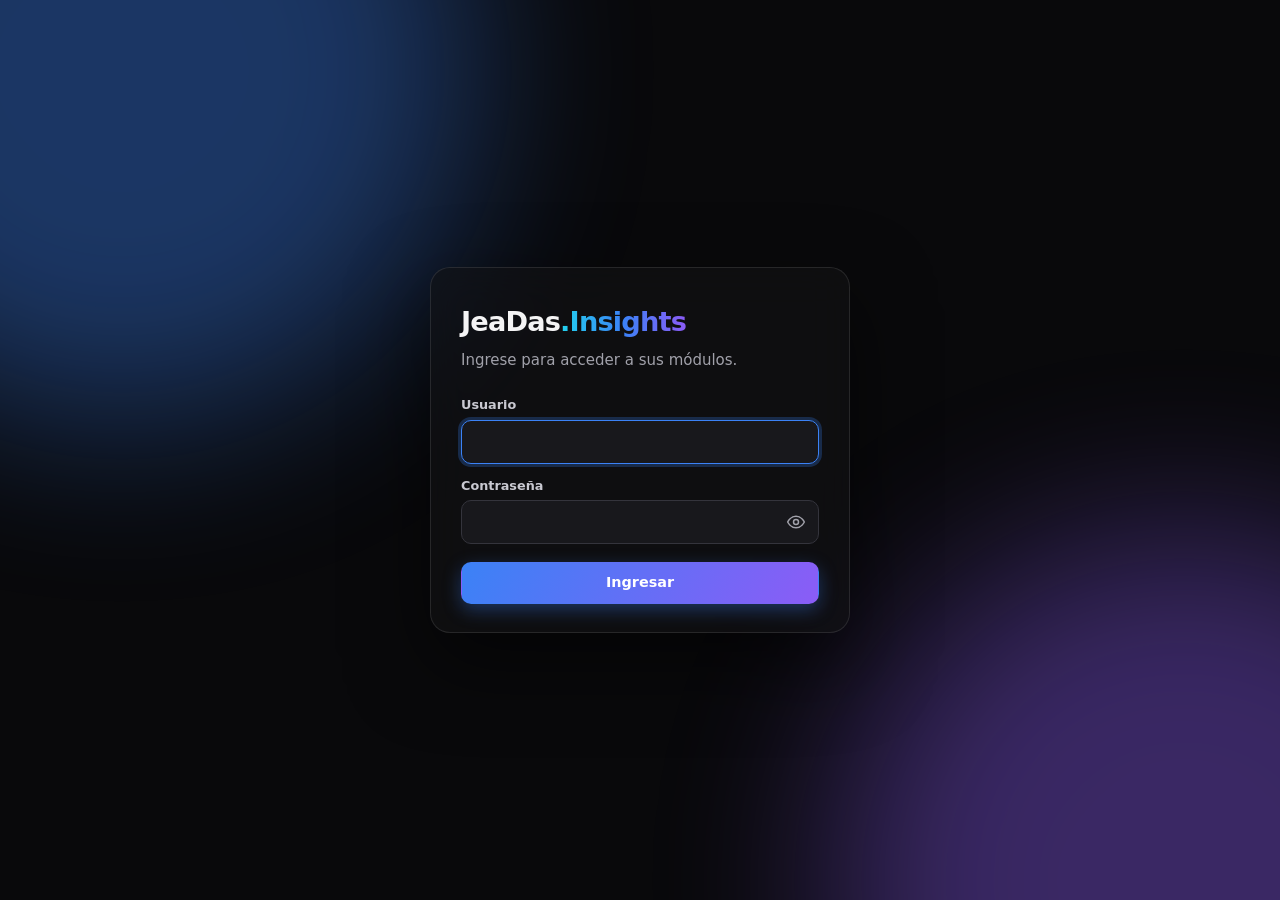
<file: index.html>
<!doctype html>
<html lang="es">
<head>
<meta charset="utf-8">
<meta name="viewport" content="width=device-width,initial-scale=1">
<title>JeaDas.Insights</title>
<meta name="theme-color" content="#09090b">
<link rel="icon" href="data:image/svg+xml,%3Csvg xmlns='http://www.w3.org/2000/svg' viewBox='0 0 32 32'%3E%3Crect width='32' height='32' rx='8' fill='%2309090b'/%3E%3Cpath d='M9 22V10h5a4 4 0 010 8h-2' stroke='%2322d3ee' stroke-width='3' fill='none' stroke-linecap='round'/%3E%3C/svg%3E">
<link rel="stylesheet" href="css/shell.css">
</head>
<body>
<div id="bar"></div>
<div id="root"></div>
<div id="toasts" role="status" aria-live="polite"></div>
<script src="config.js"></script>
<script src="js/shell.js"></script>
</body>
</html>
</file>
<file: css/shell.css>
:root{
  color-scheme:dark;
  --bg:#09090b;--s1:#121214;--s2:#18181c;--s3:#202027;--line:#2a2a31;--line2:#3a3a44;
  --ink:#f4f4f5;--mut:#a1a1aa;--dim:#71717a;
  --jdi-primary:#3b82f6;--jdi-secondary:#8b5cf6;--cyan:#22d3ee;--ok:#22c55e;--warn:#f59e0b;--bad:#ef4444;
  --r:14px;--ease:cubic-bezier(.2,.75,.25,1);
  font-family:Inter,ui-sans-serif,system-ui,-apple-system,"Segoe UI",Roboto,sans-serif;
}
*{box-sizing:border-box}
html,body{height:100%}
body{margin:0;background:var(--bg);color:var(--ink);font-size:15px;line-height:1.5;-webkit-font-smoothing:antialiased}
h1,h2,h3,p{margin:0;overflow-wrap:anywhere}
button,input,select,textarea{font:inherit;color:inherit}
[hidden]{display:none!important}
:focus-visible{outline:3px solid color-mix(in srgb,var(--jdi-primary) 55%,transparent);outline-offset:2px;border-radius:6px}
.mut{color:var(--mut)}.sm{font-size:.86rem}.mono{font-variant-numeric:tabular-nums}

/* ---------- controles ---------- */
.btn{display:inline-flex;align-items:center;justify-content:center;gap:8px;min-height:42px;padding:9px 16px;border:1px solid var(--line2);border-radius:10px;background:var(--s3);cursor:pointer;font-weight:600;font-size:.9rem;transition:transform .2s var(--ease),filter .2s,border-color .2s,background .2s}
.btn:hover{border-color:#52525e;background:#27272f}
.btn:active{transform:scale(.985)}
.btn.pri{border-color:transparent;background:linear-gradient(120deg,var(--jdi-primary),var(--jdi-secondary));color:#fff;box-shadow:0 6px 18px color-mix(in srgb,var(--jdi-primary) 35%,transparent)}
.btn.pri:hover{filter:brightness(1.12)}
.btn.bad{color:#fca5a5;border-color:#5b2226;background:#2a1517}
.btn.xs{min-height:32px;padding:4px 10px;font-size:.8rem;border-radius:8px}
.btn[disabled]{opacity:.5;cursor:not-allowed}
label.f{display:block;font-size:.8rem;font-weight:600;color:#c9c9d1;margin-bottom:12px}
label.f>span{display:block;margin-bottom:5px}
input[type=text],input[type=password],input[type=email],input[type=date],input[type=number],input[type=url],select,textarea{width:100%;min-height:44px;padding:10px 12px;background:var(--s2);border:1px solid #34343c;border-radius:10px;outline:none;transition:border-color .2s,box-shadow .2s}
input[type=color]{width:100%;height:44px;padding:3px;background:var(--s2);border:1px solid #34343c;border-radius:10px}
input:focus,select:focus,textarea:focus{border-color:var(--jdi-primary);box-shadow:0 0 0 3px color-mix(in srgb,var(--jdi-primary) 25%,transparent)}
input[type=date]{color-scheme:dark}
select option{background:#18181c}
.chk{display:flex;gap:10px;align-items:center;cursor:pointer;font-size:.9rem}
.chk input{width:18px;height:18px;accent-color:var(--jdi-primary)}
.hint{font-weight:400;color:var(--dim);font-size:.78rem;margin-top:4px;display:block}
.grid2{display:grid;grid-template-columns:repeat(2,minmax(0,1fr));gap:0 16px}
.row{display:flex;gap:10px;flex-wrap:wrap;align-items:center}
.row.between{justify-content:space-between}

/* ---------- acceso ---------- */
#login{position:fixed;inset:0;display:grid;place-items:center;padding:20px;overflow:hidden;isolation:isolate}
#login::before,#login::after{content:"";position:absolute;width:55vmax;height:55vmax;border-radius:50%;filter:blur(90px);opacity:.38;z-index:-1}
#login::before{background:var(--jdi-primary);left:-18vmax;top:-22vmax}
#login::after{background:var(--jdi-secondary);right:-20vmax;bottom:-26vmax}
.logincard{width:min(420px,100%);padding:34px 30px 28px;border-radius:20px;background:rgba(18,18,20,.62);border:1px solid rgba(255,255,255,.1);backdrop-filter:blur(22px) saturate(1.3);-webkit-backdrop-filter:blur(22px) saturate(1.3);box-shadow:0 30px 80px rgba(0,0,0,.55)}
.logincard .brand{font-size:1.7rem;margin-bottom:6px}
.logincard p.sub{color:var(--mut);margin-bottom:24px}
.brand{font-weight:800;letter-spacing:-.03em}
.brand i{font-style:normal;background:linear-gradient(90deg,var(--cyan),var(--jdi-primary),var(--jdi-secondary));-webkit-background-clip:text;background-clip:text;color:transparent}
.err{margin:0 0 14px;padding:10px 12px;border-radius:10px;background:#2a1517;border:1px solid #5b2226;color:#fecaca;font-size:.88rem}
.okmsg{margin:0 0 14px;padding:10px 12px;border-radius:10px;background:#10281a;border:1px solid #1d5a35;color:#bbf7d0;font-size:.88rem}

/* ---------- carcasa ---------- */
#app{min-height:100%;display:flex;flex-direction:column}
.top{position:sticky;top:0;z-index:30;display:flex;align-items:center;gap:14px;padding:12px clamp(14px,3vw,34px);background:rgba(9,9,11,.8);backdrop-filter:blur(14px);border-bottom:1px solid var(--line)}
.top .brand{font-size:1.2rem;cursor:pointer;background:none;border:0;padding:0}
.top .co{display:flex;align-items:center;gap:10px;margin-left:8px;padding-left:14px;border-left:1px solid var(--line);min-width:0}
.top .co img{height:30px;max-width:90px;object-fit:contain;border-radius:6px;background:#fff;padding:2px}
.top .co b{font-weight:600;white-space:nowrap;overflow:hidden;text-overflow:ellipsis;max-width:34vw}
.top .sp{flex:1}
.userbtn{display:flex;align-items:center;gap:10px;padding:5px 12px 5px 5px;border-radius:99px;background:var(--s2);border:1px solid var(--line);cursor:pointer}
.avatar{width:32px;height:32px;border-radius:50%;display:grid;place-items:center;font-weight:700;font-size:.85rem;background:linear-gradient(135deg,var(--jdi-primary),var(--jdi-secondary));color:#fff}
.menu{position:absolute;right:clamp(14px,3vw,34px);top:62px;min-width:230px;padding:6px;background:var(--s1);border:1px solid var(--line2);border-radius:12px;box-shadow:0 20px 50px rgba(0,0,0,.6);z-index:40}
.menu button{display:block;width:100%;text-align:left;padding:10px 12px;background:none;border:0;border-radius:8px;cursor:pointer;color:var(--ink)}
.menu button:hover{background:var(--s3)}
.menu .who{padding:8px 12px 10px;border-bottom:1px solid var(--line);margin-bottom:6px}
main#main{flex:1;width:min(1240px,100%);margin:0 auto;padding:clamp(18px,3vw,40px) clamp(14px,3vw,34px) 60px}
.foot{padding:16px;text-align:center;color:var(--dim);font-size:.8rem}

/* ---------- panel de módulos ---------- */
.hello h1{font-size:clamp(1.7rem,4vw,2.6rem);letter-spacing:-.035em;line-height:1.1}
.hello p{margin-top:8px;color:var(--mut)}
.alertbar{margin-top:18px;padding:12px 16px;border-radius:12px;border:1px solid #5a4410;background:#2a2008;color:#fde68a;font-size:.9rem}
.alertbar.bad{border-color:#5b2226;background:#2a1517;color:#fecaca}
.cards{display:grid;grid-template-columns:repeat(auto-fit,minmax(min(100%,260px),1fr));gap:20px;margin-top:30px}
.mcard{--c:var(--jdi-primary);position:relative;display:flex;flex-direction:column;justify-content:flex-end;gap:10px;min-height:220px;padding:24px;text-align:left;border-radius:20px;border:1px solid var(--line);background:linear-gradient(160deg,color-mix(in srgb,var(--c) 16%,var(--s1)),var(--s1) 62%);cursor:pointer;color:var(--ink);transition:transform .35s var(--ease),box-shadow .35s var(--ease),border-color .35s}
.mcard::before{content:"";position:absolute;inset:-1px;border-radius:inherit;padding:2px;background:conic-gradient(from 180deg,var(--c),transparent 30%,var(--jdi-secondary),transparent 70%,var(--c));-webkit-mask:linear-gradient(#000 0 0) content-box,linear-gradient(#000 0 0);-webkit-mask-composite:xor;mask-composite:exclude;opacity:0;transition:opacity .35s}
.mcard:hover,.mcard:focus-visible{transform:scale(1.045);border-color:transparent;box-shadow:0 0 0 1px color-mix(in srgb,var(--c) 70%,transparent),0 0 38px color-mix(in srgb,var(--c) 45%,transparent),0 24px 50px rgba(0,0,0,.55);z-index:2}
.mcard:hover::before,.mcard:focus-visible::before{opacity:1}
.mcard .ico{width:54px;height:54px;border-radius:15px;display:grid;place-items:center;background:color-mix(in srgb,var(--c) 22%,transparent);color:var(--c);margin-bottom:auto}
.mcard .ico svg{width:28px;height:28px}
.mcard h2{font-size:1.18rem;letter-spacing:-.02em;line-height:1.25}
.mcard h2 small{display:block;font-size:.8rem;font-weight:500;color:var(--mut);letter-spacing:0;margin-bottom:3px}
.mcard p{color:var(--mut);font-size:.88rem}
.mcard.lock{cursor:not-allowed;filter:grayscale(.85);opacity:.55}
.mcard.lock:hover{transform:none;box-shadow:none;border-color:var(--line)}
.mcard.lock::before{display:none}
.empty{margin-top:40px;padding:34px;border:1px dashed var(--line2);border-radius:18px;color:var(--mut);text-align:center}

/* ---------- módulo en iframe ---------- */
#modview{position:fixed;inset:57px 0 0 0;background:var(--bg);z-index:20}
#modview iframe{border:0;width:100%;height:100%;display:block}
#modview .loading{position:absolute;inset:0;display:grid;place-items:center;color:var(--mut)}
.top .back{min-height:36px}

/* ---------- paneles ---------- */
.tabs{display:flex;gap:6px;flex-wrap:wrap;margin:22px 0 20px;border-bottom:1px solid var(--line)}
.tabs button{padding:10px 14px;background:none;border:0;border-bottom:2px solid transparent;color:var(--mut);cursor:pointer;font-weight:600;margin-bottom:-1px}
.tabs button[aria-selected=true]{color:var(--ink);border-color:var(--jdi-primary)}
.panel{background:var(--s1);border:1px solid var(--line);border-radius:var(--r);padding:clamp(16px,2.2vw,26px);margin-bottom:18px}
.panel h3{font-size:1.02rem;margin-bottom:14px}
.kpis{display:grid;grid-template-columns:repeat(auto-fit,minmax(170px,1fr));gap:14px;margin-bottom:18px}
.kpi{padding:16px 18px;background:var(--s1);border:1px solid var(--line);border-radius:var(--r)}
.kpi b{display:block;font-size:1.7rem;letter-spacing:-.03em;line-height:1.15}
.kpi span{color:var(--mut);font-size:.85rem}
.pill{display:inline-block;padding:2px 10px;border-radius:99px;font-size:.76rem;font-weight:700;background:var(--s3);color:var(--mut)}
.pill.ok{background:#10281a;color:#86efac}.pill.warn{background:#2a2008;color:#fde68a}.pill.bad{background:#2a1517;color:#fca5a5}
.tw{overflow-x:auto;border:1px solid var(--line);border-radius:12px}
table{width:100%;border-collapse:collapse;font-size:.9rem}
th,td{padding:11px 14px;text-align:left;border-bottom:1px solid var(--line);vertical-align:middle}
th{font-size:.78rem;color:var(--mut);font-weight:600;background:var(--s2);white-space:nowrap}
tr:last-child td{border-bottom:0}
tbody tr:hover td{background:rgba(255,255,255,.02)}
.mods{display:flex;gap:6px;flex-wrap:wrap}
.logoedit{display:flex;gap:18px;align-items:center;flex-wrap:wrap;margin-bottom:18px}
.logoprev{width:96px;height:96px;border-radius:16px;border:1px dashed var(--line2);display:grid;place-items:center;background:var(--s2);overflow:hidden}
.logoprev img{max-width:100%;max-height:100%}

/* ---------- diálogos y avisos ---------- */
dialog{width:min(560px,calc(100% - 24px));max-height:calc(100% - 32px);padding:0;border:1px solid var(--line2);border-radius:18px;background:var(--s1);color:var(--ink);box-shadow:0 30px 90px rgba(0,0,0,.7)}
dialog.wide{width:min(860px,calc(100% - 24px))}
dialog::backdrop{background:rgba(0,0,0,.65);backdrop-filter:blur(4px)}
dialog .dh{display:flex;justify-content:space-between;align-items:center;padding:18px 22px;border-bottom:1px solid var(--line)}
dialog .dh h2{font-size:1.1rem}
dialog .db{padding:20px 22px;overflow:auto;max-height:calc(100vh - 220px)}
dialog .df{display:flex;justify-content:flex-end;gap:10px;padding:14px 22px;border-top:1px solid var(--line);flex-wrap:wrap}
.secret{font:600 1.15rem ui-monospace,SFMono-Regular,Menlo,monospace;padding:12px 14px;background:var(--s2);border:1px solid var(--line2);border-radius:10px;user-select:all;overflow-wrap:anywhere}
#toasts{position:fixed;right:16px;bottom:16px;display:flex;flex-direction:column;gap:8px;z-index:100;max-width:calc(100% - 32px)}
.toast{padding:12px 16px;border-radius:12px;background:var(--s3);border:1px solid var(--line2);box-shadow:0 12px 30px rgba(0,0,0,.5);animation:tin .25s var(--ease)}
.toast.ok{border-color:#1d5a35}.toast.error{border-color:#7f2a2f;background:#2a1517}
@keyframes tin{from{opacity:0;transform:translateY(8px)}to{opacity:1;transform:none}}
#bar{position:fixed;left:0;top:0;height:3px;width:100%;background:linear-gradient(90deg,var(--cyan),var(--jdi-primary),var(--jdi-secondary));transform:scaleX(0);transform-origin:left;transition:transform .4s;z-index:200}
#bar.on{transform:scaleX(.75)}

@media(max-width:700px){
  .grid2{grid-template-columns:1fr}
  .top .co b,.userbtn .nm{display:none}
  .top .co{padding-left:10px}
  .mcard{min-height:170px}
}
@media(prefers-reduced-motion:reduce){*{transition:none!important;animation:none!important}}
@media print{.top,#toasts{display:none}}

/* ---------- ojo de contraseña ---------- */
.pw{position:relative;display:block}
.pw input{padding-right:48px}
.eye{position:absolute;right:4px;top:50%;transform:translateY(-50%);width:38px;height:38px;display:grid;place-items:center;background:none;border:0;border-radius:8px;color:var(--mut);cursor:pointer}
.eye:hover{color:var(--ink);background:var(--s3)}
.eye.on{color:var(--cyan)}
</file>
<file: modulos/vacaciones/estilos.css>
/* ===== Sistema de Vacaciones · estilos ===== */
:root {
  color-scheme: light;
  --bg: #f2f5f4;
  --surface: #ffffff;
  --surface-2: #f7f9f8;
  --ink: #12201e;
  --ink-2: #435451;
  --ink-3: #6a7b78;
  --line: #dce4e2;
  --line-2: #c6d2cf;
  --brand: #0d5c63;
  --brand-2: #0a474d;
  --brand-soft: #dcefed;
  --on-brand: #ffffff;
  --nav: #0a363c;
  --nav-2: #124950;
  --nav-ink: #cfe3e1;
  --today: #b87a00;
  --ok: #0ca30c;
  --warn: #e39d00;
  --crit: #d03b3b;
  --ok-bg: #e3f4e3;
  --warn-bg: #fdf0cf;
  --crit-bg: #fbe3e3;
  --info-bg: #e2edf9;
  --weekend: #eef2f1;
  --holiday: #fbeed9;
  --shadow: 0 1px 2px rgba(10, 54, 60, .06), 0 6px 20px rgba(10, 54, 60, .06);
  --g1: #2a78d6; --g2: #eb6834; --g3: #1baf7a; --g4: #eda100;
  --g5: #e87ba4; --g6: #008300; --g7: #6250d6; --g8: #e34948; --g0: #8a9794;
 --f-display: 'Avenir Next', 'Segoe UI Variable Display', 'Segoe UI', system-ui, sans-serif;
  --f-body: 'Segoe UI Variable Text', 'Segoe UI', system-ui, -apple-system, sans-serif;
  --r: 10px;
  --r-sm: 6px;
}
@media (prefers-color-scheme: dark) {
  :root:where(:not([data-theme="light"])) {
    color-scheme: dark;
    --bg: #0e1514; --surface: #162120; --surface-2: #1b2827; --ink: #e6efed; --ink-2: #b4c3c0; --ink-3: #8a9b98;
    --line: #2a3835; --line-2: #3a4a47; --brand: #4fb3ab; --brand-2: #6cc6bf; --brand-soft: #1b3a3a; --on-brand: #06201f;
    --nav: #0a1918; --nav-2: #152a29; --nav-ink: #b7cfcc; --today: #f0b429;
    --ok-bg: #173a1c; --warn-bg: #3f3210; --crit-bg: #402021; --info-bg: #1b2f46;
    --weekend: #131d1c; --holiday: #3a3013; --shadow: 0 1px 2px rgba(0,0,0,.4), 0 6px 20px rgba(0,0,0,.3);
    --g1: #3987e5; --g2: #d95926; --g3: #199e70; --g4: #c98500; --g5: #d55181; --g6: #2f9a2f; --g7: #9085e9; --g8: #e66767; --g0: #7d8c89;
  }
}
:root[data-theme="dark"] {
  color-scheme: dark;
  --bg: #09090b; --surface: #121214; --surface-2: #18181c; --ink: #e6efed; --ink-2: #b4c3c0; --ink-3: #8a9b98;
  --line: #2a2a31; --line-2: #3a3a44; --brand: var(--jdi-primary, #3b82f6); --brand-2: var(--jdi-primary, #3b82f6); --brand-soft: color-mix(in srgb, var(--jdi-primary, #3b82f6) 18%, #121214); --on-brand: #ffffff;
  --nav: #0d0d10; --nav-2: #1a1a20; --nav-ink: #c4c4cc; --today: #f0b429;
  --ok-bg: #173a1c; --warn-bg: #3f3210; --crit-bg: #402021; --info-bg: #1b2f46;
  --weekend: #131d1c; --holiday: #3a3013; --shadow: 0 1px 2px rgba(0,0,0,.4), 0 6px 20px rgba(0,0,0,.3);
  --g1: #3987e5; --g2: #d95926; --g3: #199e70; --g4: #c98500; --g5: #d55181; --g6: #2f9a2f; --g7: #9085e9; --g8: #e66767; --g0: #7d8c89;
}

* { box-sizing: border-box; }
html { -webkit-text-size-adjust: 100%; }
body {
  margin: 0; background: var(--bg); color: var(--ink);
  font: 15px/1.5 var(--f-body); -webkit-font-smoothing: antialiased;
}
h1, h2, h3, h4 { font-family: var(--f-display); font-weight: 650; letter-spacing: -.01em; margin: 0; line-height: 1.2; }
h1 { font-size: 1.75rem; }
h2 { font-size: 1.25rem; }
h3 { font-size: 1.05rem; }
p { margin: 0 0 .6em; }
a { color: var(--brand); }
button, input, select, textarea { font: inherit; color: inherit; }
:focus-visible { outline: 3px solid color-mix(in srgb, var(--brand) 55%, transparent); outline-offset: 2px; border-radius: 4px; }
[hidden] { display: none !important; }
.muted { color: var(--ink-3); }
.small { font-size: .85rem; }
.num { font-variant-numeric: tabular-nums; }
.sr { position: absolute; width: 1px; height: 1px; overflow: hidden; clip: rect(0 0 0 0); white-space: nowrap; }

/* ----- estructura ----- */
.app { display: grid; grid-template-columns: 240px minmax(0, 1fr); min-height: 100vh; }
.nav {
  background: var(--nav); color: var(--nav-ink); padding: 20px 14px; position: sticky; top: 0; height: 100vh;
  display: flex; flex-direction: column; gap: 6px; overflow-y: auto;
}
.marca { display: flex; gap: 10px; align-items: center; padding: 4px 8px 18px; color: #fff; }
.marca svg { flex: none; }
.marca b { font-family: var(--f-display); font-size: 1.05rem; line-height: 1.15; display: block; }
.marca span { font-size: .78rem; opacity: .7; display: block; }
.nav a.item {
  display: flex; align-items: center; gap: 11px; padding: 9px 12px; border-radius: 8px; color: var(--nav-ink);
  text-decoration: none; font-weight: 500; cursor: pointer;
}
.nav a.item:hover { background: var(--nav-2); }
.nav a.item[aria-current="page"] { background: var(--nav-2); color: #fff; box-shadow: inset 3px 0 0 #f2b84b; }
.nav a.item svg { width: 18px; height: 18px; flex: none; opacity: .9; }
.nav .grupo { font-size: .74rem; letter-spacing: .04em; opacity: .55; padding: 14px 12px 4px; }
.nav .espacio { flex: 1; }
.nav .usuario { padding: 10px 8px 0; border-top: 1px solid rgba(255,255,255,.12); font-size: .88rem; }
.nav .usuario b { color: #fff; display: block; }
.nav .usuario button {
  background: none; border: 0; color: var(--nav-ink); padding: 6px 0; cursor: pointer; text-decoration: underline; text-underline-offset: 3px; margin-right: 12px;
}
.main { padding: 26px clamp(16px, 3vw, 40px) 60px; min-width: 0; }
.topbar { display: none; }
.cabecera { display: flex; flex-wrap: wrap; gap: 12px 20px; align-items: flex-end; justify-content: space-between; margin-bottom: 20px; }
.cabecera .sub { color: var(--ink-3); margin-top: 4px; }
.acciones { display: flex; flex-wrap: wrap; gap: 8px; align-items: center; }

/* ----- controles ----- */
.btn {
  display: inline-flex; align-items: center; justify-content: center; gap: 7px; min-height: 38px; padding: 0 15px;
  border-radius: var(--r-sm); border: 1px solid var(--line-2); background: var(--surface); color: var(--ink);
  font-weight: 560; cursor: pointer; text-decoration: none; white-space: nowrap;
}
.btn:hover { border-color: var(--brand); }
.btn:disabled { opacity: .5; cursor: not-allowed; }
.btn svg { width: 16px; height: 16px; }
.btn-primary { background: var(--brand); border-color: var(--brand); color: var(--on-brand); }
.btn-primary:hover { background: var(--brand-2); border-color: var(--brand-2); }
.btn-danger { color: var(--crit); border-color: color-mix(in srgb, var(--crit) 45%, var(--line-2)); }
.btn-danger:hover { background: var(--crit-bg); border-color: var(--crit); }
.btn-sm { min-height: 30px; padding: 0 10px; font-size: .86rem; }
.btn-ghost { border-color: transparent; background: transparent; }
.btn-ghost:hover { background: var(--brand-soft); border-color: transparent; }
.btn-icon { width: 38px; padding: 0; }
.btn-icon.btn-sm { width: 30px; }
label.campo { display: grid; gap: 5px; font-size: .86rem; font-weight: 560; color: var(--ink-2); }
label.campo > span.ayuda { font-weight: 400; color: var(--ink-3); font-size: .8rem; }
input[type=text], input[type=search], input[type=email], input[type=tel], input[type=date], input[type=number], input[type=password], select, textarea {
  width: 100%; min-height: 38px; padding: 7px 10px; border: 1px solid var(--line-2); border-radius: var(--r-sm); background: var(--surface); font-weight: 400;
}
textarea { min-height: 76px; resize: vertical; }
input:focus, select:focus, textarea:focus { border-color: var(--brand); }
.chk { display: flex; gap: 8px; align-items: center; font-weight: 500; color: var(--ink); font-size: .93rem; cursor: pointer; }
.chk input { width: 17px; height: 17px; accent-color: var(--brand); }
.filtros { display: flex; flex-wrap: wrap; gap: 10px 14px; align-items: end; margin-bottom: 16px; }
.filtros label.campo { min-width: 150px; }
.segmentos { display: inline-flex; border: 1px solid var(--line-2); border-radius: var(--r-sm); overflow: hidden; background: var(--surface); }
.segmentos button { border: 0; background: transparent; padding: 0 13px; min-height: 36px; cursor: pointer; font-weight: 560; color: var(--ink-2); }
.segmentos button + button { border-left: 1px solid var(--line-2); }
.segmentos button[aria-pressed="true"] { background: var(--brand); color: var(--on-brand); }
.tabs { display: flex; gap: 2px; border-bottom: 1px solid var(--line-2); margin-bottom: 18px; overflow-x: auto; }
.tabs button { border: 0; background: none; padding: 10px 14px; cursor: pointer; font-weight: 600; color: var(--ink-3); border-bottom: 3px solid transparent; margin-bottom: -1px; white-space: nowrap; }
.tabs button[aria-selected="true"] { color: var(--brand); border-bottom-color: var(--brand); }

/* ----- superficies ----- */
.panel { background: var(--surface); border: 1px solid var(--line); border-radius: var(--r); padding: 18px 20px; box-shadow: var(--shadow); }
.panel > h2, .panel > h3 { margin-bottom: 12px; }
.rejilla { display: grid; gap: 16px; }
.rej-2 { grid-template-columns: repeat(2, minmax(0, 1fr)); }
.rej-3 { grid-template-columns: repeat(3, minmax(0, 1fr)); }
.rej-auto { grid-template-columns: repeat(auto-fill, minmax(260px, 1fr)); }
.formulario { display: grid; grid-template-columns: repeat(2, minmax(0, 1fr)); gap: 14px 16px; }
.formulario .ancho { grid-column: 1 / -1; }
.vacio { padding: 36px 16px; text-align: center; color: var(--ink-3); }
.vacio b { display: block; color: var(--ink-2); margin-bottom: 4px; font-family: var(--f-display); font-size: 1.05rem; }

.tabla-wrap { overflow-x: auto; border: 1px solid var(--line); border-radius: var(--r); background: var(--surface); }
table.tabla { width: 100%; border-collapse: collapse; font-size: .92rem; }
.tabla th { text-align: left; font-weight: 600; color: var(--ink-3); font-size: .8rem; padding: 10px 12px; border-bottom: 1px solid var(--line-2); background: var(--surface-2); white-space: nowrap; }
.tabla td { padding: 10px 12px; border-bottom: 1px solid var(--line); vertical-align: middle; }
.tabla tr:last-child td { border-bottom: 0; }
.tabla tr:hover td { background: var(--surface-2); }
.tabla td.der, .tabla th.der { text-align: right; }
.tabla .acc { text-align: right; white-space: nowrap; }

.persona { display: flex; gap: 10px; align-items: center; min-width: 0; }
.persona b { display: block; font-weight: 600; }
.persona small { color: var(--ink-3); display: block; line-height: 1.25; }
.avatar { width: 34px; height: 34px; border-radius: 50%; flex: none; display: grid; place-items: center; font-size: .78rem; font-weight: 700; color: #fff; overflow: hidden; background: var(--g0); }
.avatar img { width: 100%; height: 100%; object-fit: cover; display: block; }
.avatar.g { width: 88px; height: 88px; font-size: 1.5rem; border-radius: 14px; }

.badge { display: inline-flex; align-items: center; gap: 5px; padding: 2px 9px 2px 7px; border-radius: 99px; font-size: .78rem; font-weight: 600; background: var(--surface-2); border: 1px solid var(--line); white-space: nowrap; }
.badge svg { width: 13px; height: 13px; flex: none; }
.badge.aprobada { background: var(--ok-bg); border-color: transparent; }
.badge.aprobada svg { color: var(--ok); }
.badge.pendiente { background: var(--warn-bg); border-color: transparent; }
.badge.pendiente svg { color: var(--warn); }
.badge.rechazada { background: var(--crit-bg); border-color: transparent; }
.badge.rechazada svg { color: var(--crit); }
.badge.anulada { color: var(--ink-3); }
.badge.info { background: var(--info-bg); border-color: transparent; }
.chip { display: inline-flex; align-items: center; gap: 6px; padding: 2px 10px; border-radius: 99px; font-size: .8rem; background: var(--brand-soft); color: var(--brand-2); font-weight: 560; }
.punto { width: 10px; height: 10px; border-radius: 3px; display: inline-block; flex: none; }

.aviso { padding: 10px 13px; border-radius: var(--r-sm); border-left: 4px solid var(--line-2); background: var(--surface-2); font-size: .92rem; display: flex; gap: 9px; }
.aviso svg { width: 17px; height: 17px; flex: none; margin-top: 2px; }
.aviso.error { border-color: var(--crit); background: var(--crit-bg); }
.aviso.error svg { color: var(--crit); }
.aviso.warn { border-color: var(--warn); background: var(--warn-bg); }
.aviso.warn svg { color: var(--warn); }
.aviso.ok { border-color: var(--ok); background: var(--ok-bg); }
.aviso.ok svg { color: var(--ok); }
.aviso.info { border-color: #3987e5; background: var(--info-bg); }
.avisos { display: grid; gap: 8px; }

/* ----- inicio ----- */
.saldo-hero { display: grid; grid-template-columns: auto 1fr; gap: 6px 28px; align-items: center; }
.saldo-hero .cifra { font-family: var(--f-display); font-size: 4.2rem; line-height: .95; font-weight: 700; color: var(--brand); letter-spacing: -.03em; }
.saldo-hero .cifra small { font-size: 1.1rem; font-weight: 600; color: var(--ink-3); margin-left: 6px; letter-spacing: 0; }
.desglose { display: grid; grid-template-columns: repeat(auto-fit, minmax(110px, 1fr)); gap: 10px 18px; }
.desglose div b { display: block; font-family: var(--f-display); font-size: 1.4rem; line-height: 1.1; }
.desglose div span { font-size: .8rem; color: var(--ink-3); }
.lista-simple { list-style: none; margin: 0; padding: 0; display: grid; }
.lista-simple li { display: flex; gap: 12px; align-items: center; justify-content: space-between; padding: 10px 0; border-bottom: 1px solid var(--line); }
.lista-simple li:last-child { border-bottom: 0; }
.barra-gestion { height: 8px; border-radius: 4px; background: var(--line); overflow: hidden; min-width: 80px; display: flex; }
.barra-gestion i { display: block; height: 100%; }

/* ----- calendario anual ----- */
.anual { display: grid; gap: 18px 22px; grid-template-columns: repeat(var(--cols, 3), minmax(0, 1fr)); }
.mes-mini { background: var(--surface); border: 1px solid var(--line); border-radius: var(--r); padding: 12px 12px 10px; }
.mes-mini h3 { font-size: 1rem; margin-bottom: 8px; display: flex; justify-content: space-between; align-items: baseline; }
.mes-mini h3 a { color: inherit; text-decoration: none; cursor: pointer; }
.mes-mini h3 a:hover { color: var(--brand); text-decoration: underline; }
.mes-mini h3 small { font-family: var(--f-body); font-weight: 500; color: var(--ink-3); font-size: .78rem; }
.sem-cab, .sem-dias { display: grid; grid-template-columns: repeat(7, 1fr); gap: 3px; }
.sem-cab span { text-align: center; font-size: .7rem; color: var(--ink-3); font-weight: 600; padding-bottom: 3px; }
.dia-mini {
  position: relative; aspect-ratio: 1.15 / 1; min-height: 30px; border-radius: 5px; background: var(--surface-2); font-size: .75rem; padding: 2px 4px;
  display: flex; flex-direction: column; justify-content: space-between; border: 1px solid transparent; cursor: default; overflow: hidden;
}
.dia-mini.vacio { background: transparent; }
.dia-mini.fin { background: var(--weekend); color: var(--ink-3); }
.dia-mini.fer { background: var(--holiday); }
.dia-mini.fer::after { content: ''; position: absolute; top: 3px; right: 3px; width: 5px; height: 5px; border-radius: 50%; background: var(--warn); }
.dia-mini.hoy { border-color: var(--today); box-shadow: inset 0 0 0 1px var(--today); font-weight: 700; }
.dia-mini.con { cursor: pointer; }
.dia-mini.con:hover { border-color: var(--ink-2); }
.dia-mini .n { line-height: 1; }
.dia-mini .tira { display: flex; gap: 1px; height: 7px; align-items: stretch; }
.dia-mini .tira i { flex: 1 1 0; border-radius: 1.5px; min-width: 2px; }
.dia-mini .tira .mas { flex: 0 0 auto; font-style: normal; font-size: .6rem; line-height: 7px; padding: 0 1px; color: var(--ink-2); font-weight: 700; }
.pend { background-image: repeating-linear-gradient(135deg, rgba(255,255,255,.7) 0 2px, transparent 2px 4px) !important; }
.leyenda { display: flex; flex-wrap: wrap; gap: 8px 16px; align-items: center; margin: 14px 0 0; font-size: .86rem; color: var(--ink-2); }
.leyenda span { display: inline-flex; align-items: center; gap: 6px; }
.muestra-pend { width: 22px; height: 10px; border-radius: 2px; background: var(--ink-3); }

/* ----- calendario mensual ----- */
.mensual { border: 1px solid var(--line); border-radius: var(--r); overflow: hidden; background: var(--surface); }
.mes-cab { display: grid; grid-template-columns: repeat(7, minmax(0, 1fr)); background: var(--surface-2); border-bottom: 1px solid var(--line-2); }
.mes-cab span { padding: 8px 10px; font-weight: 600; font-size: .8rem; color: var(--ink-3); }
.mes-grid { display: grid; grid-template-columns: repeat(7, minmax(0, 1fr)); }
.dia {
  min-height: 112px; padding: 6px 6px 8px; border-right: 1px solid var(--line); border-bottom: 1px solid var(--line); min-width: 0;
  display: flex; flex-direction: column; gap: 4px;
}
.dia:nth-child(7n) { border-right: 0; }
.dia.fuera { background: var(--surface-2); opacity: .45; }
.dia.fin { background: var(--weekend); }
.dia.fer { background: var(--holiday); }
.dia-cab { display: flex; justify-content: space-between; align-items: baseline; gap: 6px; }
.dia-num { font-family: var(--f-display); font-weight: 650; font-size: .95rem; width: 26px; height: 26px; display: grid; place-items: center; border-radius: 50%; }
.dia.hoy .dia-num { background: var(--today); color: #fff; }
.dia-fer { font-size: .72rem; color: var(--ink-2); line-height: 1.2; text-align: right; }
.dia-cuenta { font-size: .72rem; color: var(--ink-3); }
.dia-mob { display: none; }
.nombres { display: grid; gap: 3px; }
.nom {
  display: flex; gap: 5px; align-items: center; padding: 2px 6px 2px 5px; border-radius: 4px; font-size: .78rem; line-height: 1.25;
  background: color-mix(in srgb, var(--c, var(--g0)) 16%, var(--surface)); border-left: 4px solid var(--c, var(--g0)); min-width: 0; cursor: default;
}
.nom span { overflow: hidden; text-overflow: ellipsis; white-space: nowrap; }
.nom.pend { background-image: repeating-linear-gradient(135deg, color-mix(in srgb, var(--c, var(--g0)) 28%, transparent) 0 3px, transparent 3px 7px) !important; background-color: var(--surface); border-left-style: dashed; }
.resumen-mes { display: flex; flex-wrap: wrap; gap: 8px 24px; margin-bottom: 12px; color: var(--ink-2); font-size: .92rem; }
.resumen-mes b { font-family: var(--f-display); font-size: 1.1rem; color: var(--ink); }

/* ----- personal ----- */
.tarjeta-persona { display: grid; grid-template-columns: auto 1fr; gap: 14px; padding: 14px; border: 1px solid var(--line); border-radius: var(--r); background: var(--surface); cursor: pointer; text-align: left; width: 100%; box-shadow: var(--shadow); }
.tarjeta-persona:hover { border-color: var(--brand); }
.tarjeta-persona h3 { font-size: 1.02rem; }
.tarjeta-persona .meta { display: grid; gap: 2px; font-size: .86rem; color: var(--ink-2); margin-top: 4px; }
.tarjeta-persona.inactiva { opacity: .55; }
.foto-edit { display: flex; gap: 14px; align-items: center; }

/* ----- gráficos ----- */
.kpis { display: grid; grid-template-columns: repeat(auto-fit, minmax(170px, 1fr)); gap: 12px; margin-bottom: 18px; }
.kpi { background: var(--surface); border: 1px solid var(--line); border-radius: var(--r); padding: 14px 16px; }
.kpi b { display: block; font-family: var(--f-display); font-size: 2rem; line-height: 1.05; letter-spacing: -.02em; }
.kpi span { color: var(--ink-3); font-size: .84rem; }
.grafico { position: relative; }
.grafico h3 { margin-bottom: 2px; }
.grafico .desc { color: var(--ink-3); font-size: .85rem; margin-bottom: 10px; }
.grafico .barra { display: flex; justify-content: space-between; align-items: start; gap: 10px; }
.grafico .vista-grafico svg { display: block; width: 100%; height: auto; overflow: visible; }
.grafico .vista-grafico svg text { font-family: var(--f-body); fill: var(--ink-3); font-size: 11px; }
.grafico .vista-grafico svg .eje { stroke: var(--line-2); }
.grafico .vista-grafico svg .rej { stroke: var(--line); stroke-dasharray: none; }
.grafico .vista-grafico svg .sup { stroke: var(--surface); stroke-width: 2; }
.grafico .tabla-vista { margin-top: 10px; }
.heat { border-collapse: separate; border-spacing: 3px; width: 100%; font-size: .82rem; }
.heat th { font-weight: 600; color: var(--ink-3); text-align: center; padding: 2px; }
.heat th.fila { text-align: left; color: var(--ink-2); white-space: nowrap; padding-right: 8px; }
.heat td { text-align: center; padding: 8px 2px; border-radius: 4px; font-variant-numeric: tabular-nums; min-width: 34px; }

/* ----- varios ----- */
.tip {
  position: fixed; z-index: 90; pointer-events: none; max-width: 300px; background: var(--ink); color: var(--bg); padding: 9px 12px; border-radius: 8px;
  font-size: .82rem; line-height: 1.35; box-shadow: 0 8px 24px rgba(0,0,0,.25);
}
.tip b { display: block; margin-bottom: 3px; }
.tip .g { margin-top: 5px; }
.tip .g i { width: 8px; height: 8px; border-radius: 2px; display: inline-block; margin-right: 5px; }
dialog { border: 0; border-radius: 14px; padding: 0; width: min(680px, calc(100vw - 24px)); max-height: calc(100vh - 32px); background: var(--surface); color: var(--ink); box-shadow: 0 20px 60px rgba(0,0,0,.35); }
dialog.ancho { width: min(860px, calc(100vw - 24px)); }
dialog::backdrop { background: rgba(8, 24, 26, .55); }
.dlg { display: flex; flex-direction: column; max-height: calc(100vh - 32px); }
.dlg header { padding: 18px 22px 12px; display: flex; justify-content: space-between; gap: 12px; align-items: start; }
.dlg .cuerpo { padding: 4px 22px 18px; overflow-y: auto; }
.dlg footer { padding: 14px 22px; border-top: 1px solid var(--line); display: flex; gap: 8px; justify-content: flex-end; flex-wrap: wrap; background: var(--surface-2); border-radius: 0 0 14px 14px; }
#toasts { position: fixed; right: 16px; bottom: 16px; z-index: 100; display: grid; gap: 8px; max-width: min(380px, calc(100vw - 32px)); }
.toast { background: var(--ink); color: var(--bg); padding: 11px 15px; border-radius: 8px; box-shadow: 0 8px 24px rgba(0,0,0,.25); font-size: .92rem; display: flex; gap: 9px; align-items: start; }
.toast.error { background: #8f2424; color: #fff; }
.cargando { position: fixed; inset: 0; background: color-mix(in srgb, var(--bg) 70%, transparent); display: grid; place-items: center; z-index: 120; backdrop-filter: blur(1px); }
.cargando i { width: 38px; height: 38px; border-radius: 50%; border: 4px solid var(--line-2); border-top-color: var(--brand); animation: gira .8s linear infinite; }
@keyframes gira { to { transform: rotate(360deg); } }
@media (prefers-reduced-motion: reduce) { .cargando i { animation-duration: 3s; } }

/* ----- acceso ----- */
.acceso { min-height: 100vh; display: grid; grid-template-columns: minmax(0, 1.05fr) minmax(0, 1fr); }
.acceso .lado {
  background: var(--nav); color: #fff; padding: clamp(28px, 5vw, 64px); display: flex; flex-direction: column; justify-content: space-between; gap: 30px; position: relative; overflow: hidden;
}
.acceso .lado h1 { font-size: clamp(2rem, 4vw, 3.1rem); line-height: 1.04; max-width: 14ch; letter-spacing: -.025em; }
.acceso .lado p { color: #b8d3d0; max-width: 40ch; margin-top: 18px; }
.acceso .mini-cal { display: grid; grid-template-columns: repeat(7, 18px); gap: 4px; opacity: .95; }
.acceso .mini-cal i { width: 18px; height: 18px; border-radius: 4px; background: rgba(255,255,255,.1); }
.acceso .mini-cal i.a { background: #f2b84b; } .acceso .mini-cal i.b { background: #4fb3ab; } .acceso .mini-cal i.c { background: #8fb7f2; }
.acceso .form { display: grid; place-items: center; padding: 32px 20px; }
.acceso form { width: min(380px, 100%); display: grid; gap: 14px; }

@media (max-width: 1100px) { .rej-3 { grid-template-columns: repeat(2, minmax(0, 1fr)); } }
@media (max-width: 900px) {
  .app { grid-template-columns: 1fr; }
  .nav { position: fixed; z-index: 60; left: 0; top: 0; bottom: 0; width: 260px; height: auto; transform: translateX(-102%); transition: transform .2s; }
  .nav.abierto { transform: none; box-shadow: 0 0 60px rgba(0,0,0,.5); }
  .topbar { display: flex; align-items: center; gap: 10px; padding: 10px 14px; background: var(--nav); color: #fff; position: sticky; top: 0; z-index: 50; }
  .topbar button { background: none; border: 0; color: #fff; padding: 6px; cursor: pointer; }
  .topbar b { font-family: var(--f-display); }
  .rej-2, .rej-3 { grid-template-columns: 1fr; }
  .acceso { grid-template-columns: 1fr; }
  .acceso .lado { min-height: 240px; }
  .anual { grid-template-columns: repeat(2, minmax(0, 1fr)); }
  .formulario { grid-template-columns: 1fr; }
  .saldo-hero { grid-template-columns: 1fr; }
}
@media (max-width: 700px) {
  .anual { grid-template-columns: 1fr; }
  .mes-cab { display: none; }
  .mes-grid { display: block; }
  .dia { min-height: 0; border-right: 0; flex-direction: row; gap: 12px; align-items: flex-start; }
  .dia.vacio-mob { display: none; }
  .dia-mob { display: inline; color: var(--ink-3); font-size: .8rem; }
  .dia-cab { flex-direction: column; align-items: flex-start; width: 90px; flex: none; }
  .nombres { flex: 1; }
  .main { padding-top: 16px; }
  .saldo-hero .cifra { font-size: 3.4rem; }
}
@media print {
  .nav, .topbar, .filtros, .acciones, #toasts, .no-imprimir { display: none !important; }
  .app { display: block; } .main { padding: 0; }
  body { background: #fff; }
  .panel, .mes-mini, .mensual { box-shadow: none; }
}

/* medio día y cumpleaños */
.dia-mini .tira i.medio { opacity: .55; }
.nom.medio { border-left-width: 2px; opacity: .88; }
.nom em { font-style: normal; font-weight: 700; font-size: .85em; opacity: .8; }
.punto.medio-ley { background: var(--g1); opacity: .55; }
.medios-caja { display: flex; flex-direction: column; gap: 6px; margin-top: 4px; }
</file>
